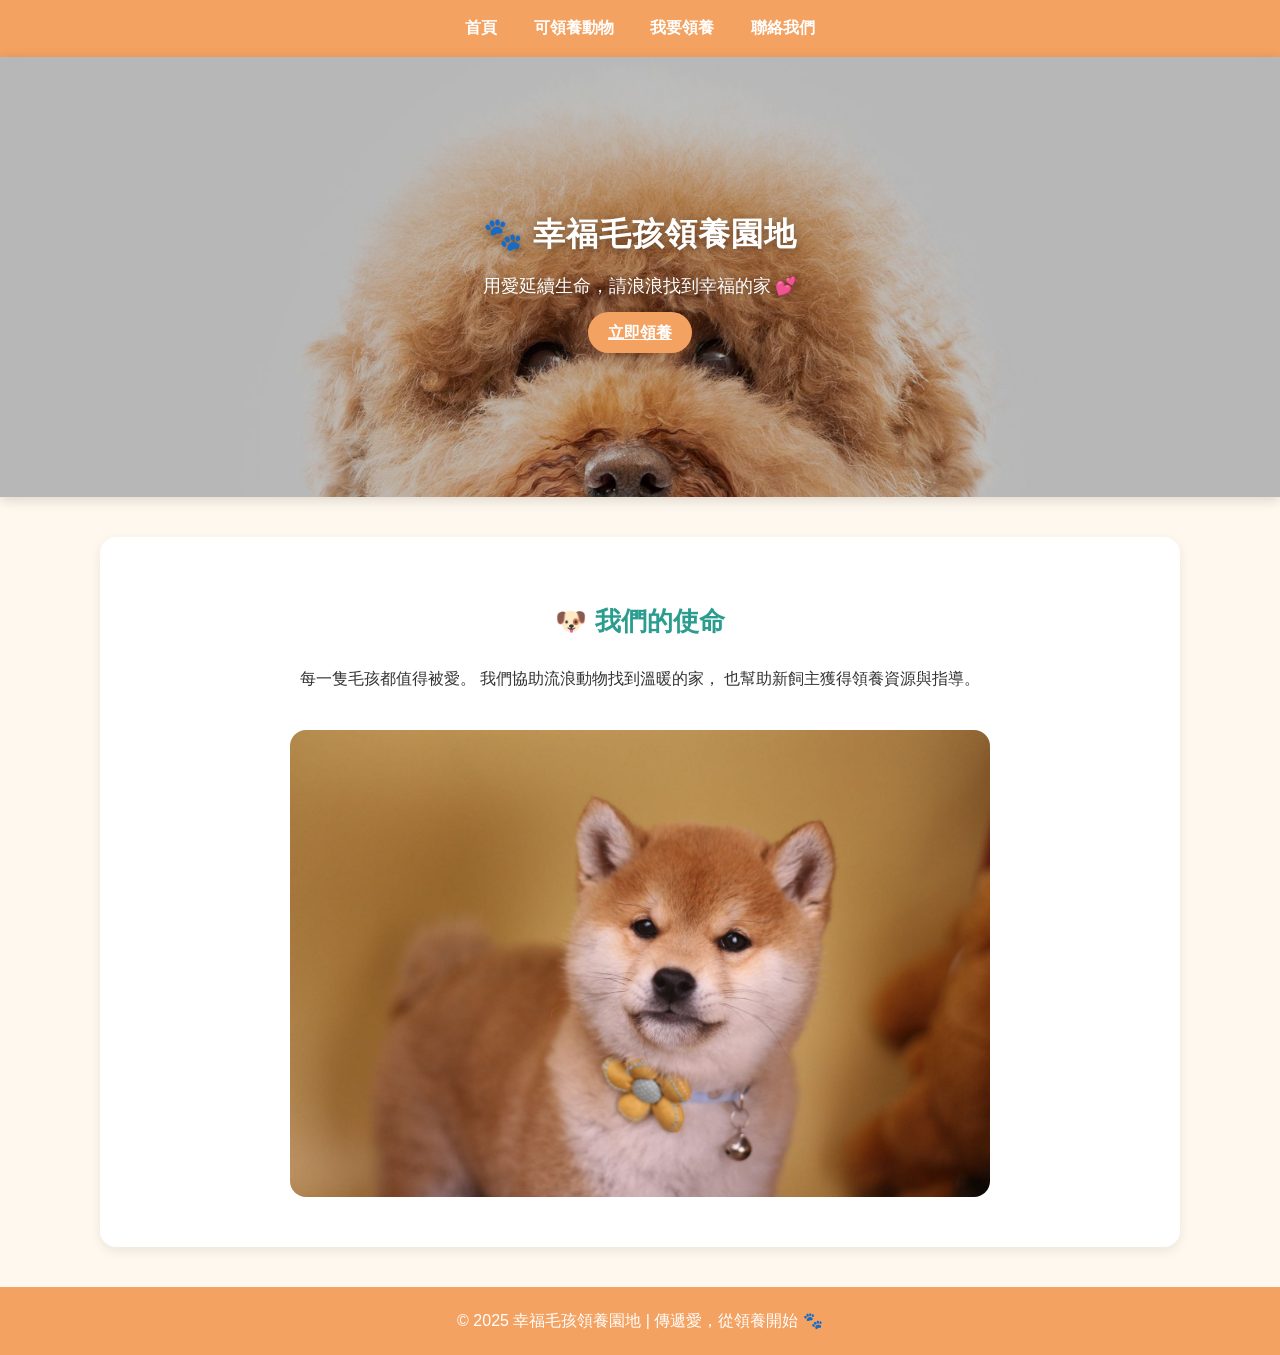
<file: index.html>
<!DOCTYPE html>
<html lang="zh-Hant">
<head>
  <meta charset="UTF-8">
  <title>幸福毛孩領養園地</title>
  <link rel="stylesheet" href="style.css">
</head>
<body>
  <nav class="nav">
    <a href="index.html" class="nav__link">首頁</a>
    <a href="animals.html" class="nav__link">可領養動物</a>
    <a href="adopt.html" class="nav__link">我要領養</a>
    <a href="contact.html" class="nav__link">聯絡我們</a>
  </nav>

  <div class="hero">
    <div class="hero__content">
      <h1>🐾 幸福毛孩領養園地</h1>
      <p>用愛延續生命，請浪浪找到幸福的家 💕</p>
      <a href="adopt.html" class="btn">立即領養</a>
    </div>
  </div>

  <div class="container" style="text-align:center;">
    <h2>🐶 我們的使命</h2>
    <p>每一隻毛孩都值得被愛。  
      我們協助流浪動物找到溫暖的家，  
      也幫助新飼主獲得領養資源與指導。</p>
    <img src="images/R (1).jpg" alt="毛孩形象圖" style="width:70%;border-radius:16px;margin-top:20px;">
  </div>

  <footer>
    © 2025 幸福毛孩領養園地 | 傳遞愛，從領養開始 🐾
  </footer>
</body>
</html>
</file>
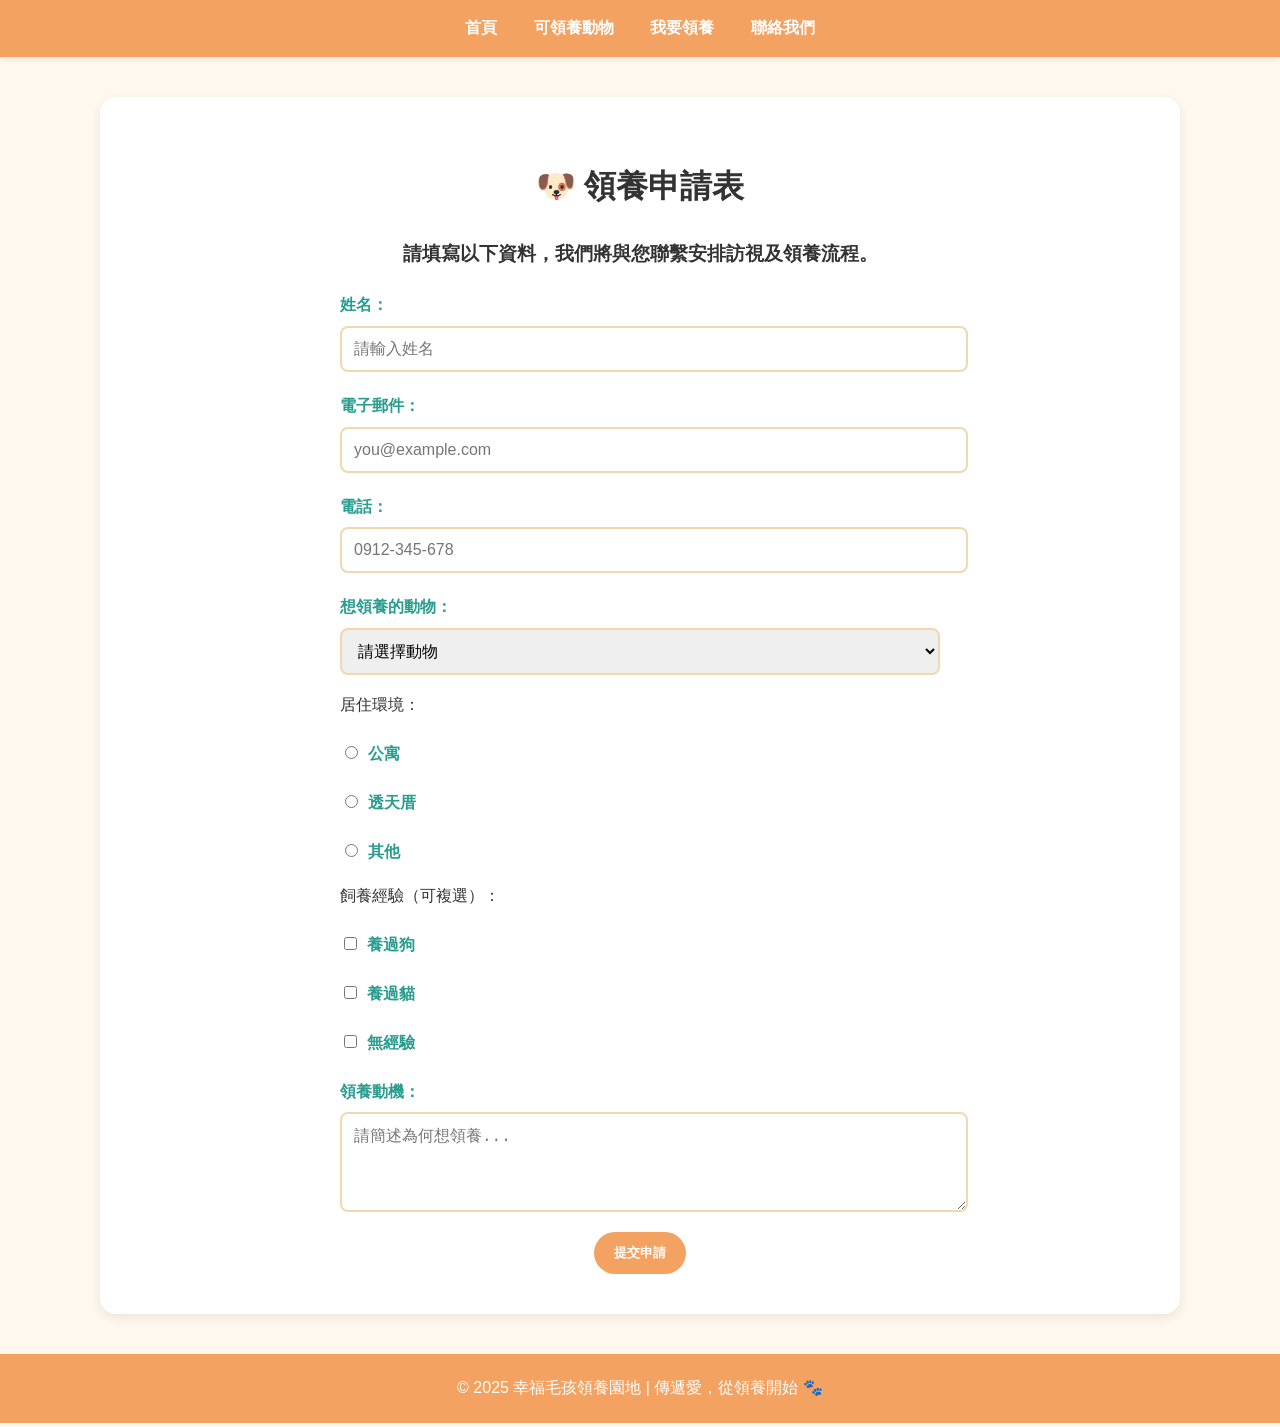
<file: adopt.html>
<!DOCTYPE html>
<html lang="zh-Hant">
<head>
  <meta charset="UTF-8">
  <title>領養申請表</title>
  <link rel="stylesheet" href="style.css">
</head>
<body>
  <nav class="nav">
    <a href="index.html" class="nav__link">首頁</a>
    <a href="animals.html" class="nav__link">可領養動物</a>
    <a href="adopt.html" class="nav__link">我要領養</a>
    <a href="contact.html" class="nav__link">聯絡我們</a>
  </nav>

  <div class="container">
    <h1>🐶 領養申請表</h1>
    <h3>請填寫以下資料，我們將與您聯繫安排訪視及領養流程。</h3>

    <form action="thankyou.html" method="get">
      <label for="name">姓名：</label>
      <input type="text" id="name" name="name" placeholder="請輸入姓名" required>

      <label for="email">電子郵件：</label>
      <input type="email" id="email" name="email" placeholder="you@example.com" required>

      <label for="phone">電話：</label>
      <input type="tel" id="phone" name="phone" placeholder="0912-345-678" required>

                  <label for="animal">想領養的動物：</label>
            <select id="animal" name="animal" required>
                <option value="">請選擇動物</option>
                <optgroup label="🐶 狗狗">
                    <option value="柴犬小福">柴犬小福</option>
                    <option value="拉布拉多多多">拉布拉多多多</option>
                </optgroup>
                <optgroup label="🐱 貓咪">
                    <option value="美短拉拉">美短拉拉</option>
                    <option value="虎斑大斑">虎斑大斑</option>
                </optgroup>
                <optgroup label="🐹 其他小動物">
                    <option value="天竺鼠小米">天竺鼠小米</option>
                    <option value="鸚鵡阿飛">鸚鵡阿飛</option>
                </optgroup>
            </select>


      <p>居住環境：</p>
      <label><input type="radio" name="house" value="apartment"> 公寓</label>
      <label><input type="radio" name="house" value="house"> 透天厝</label>
      <label><input type="radio" name="house" value="other"> 其他</label>

      <p>飼養經驗（可複選）：</p>
      <label><input type="checkbox" name="experience" value="dog"> 養過狗</label>
      <label><input type="checkbox" name="experience" value="cat"> 養過貓</label>
      <label><input type="checkbox" name="experience" value="none"> 無經驗</label>

      <label for="reason">領養動機：</label>
      <textarea id="reason" name="reason" rows="4" placeholder="請簡述為何想領養..."></textarea>

      <div class="btn-group">
        <button class="btn" type="submit">提交申請</button>
      </div>
    </form>
  </div>

  <footer>
    © 2025 幸福毛孩領養園地 | 傳遞愛，從領養開始 🐾
  </footer>
</body>
</html>
</file>
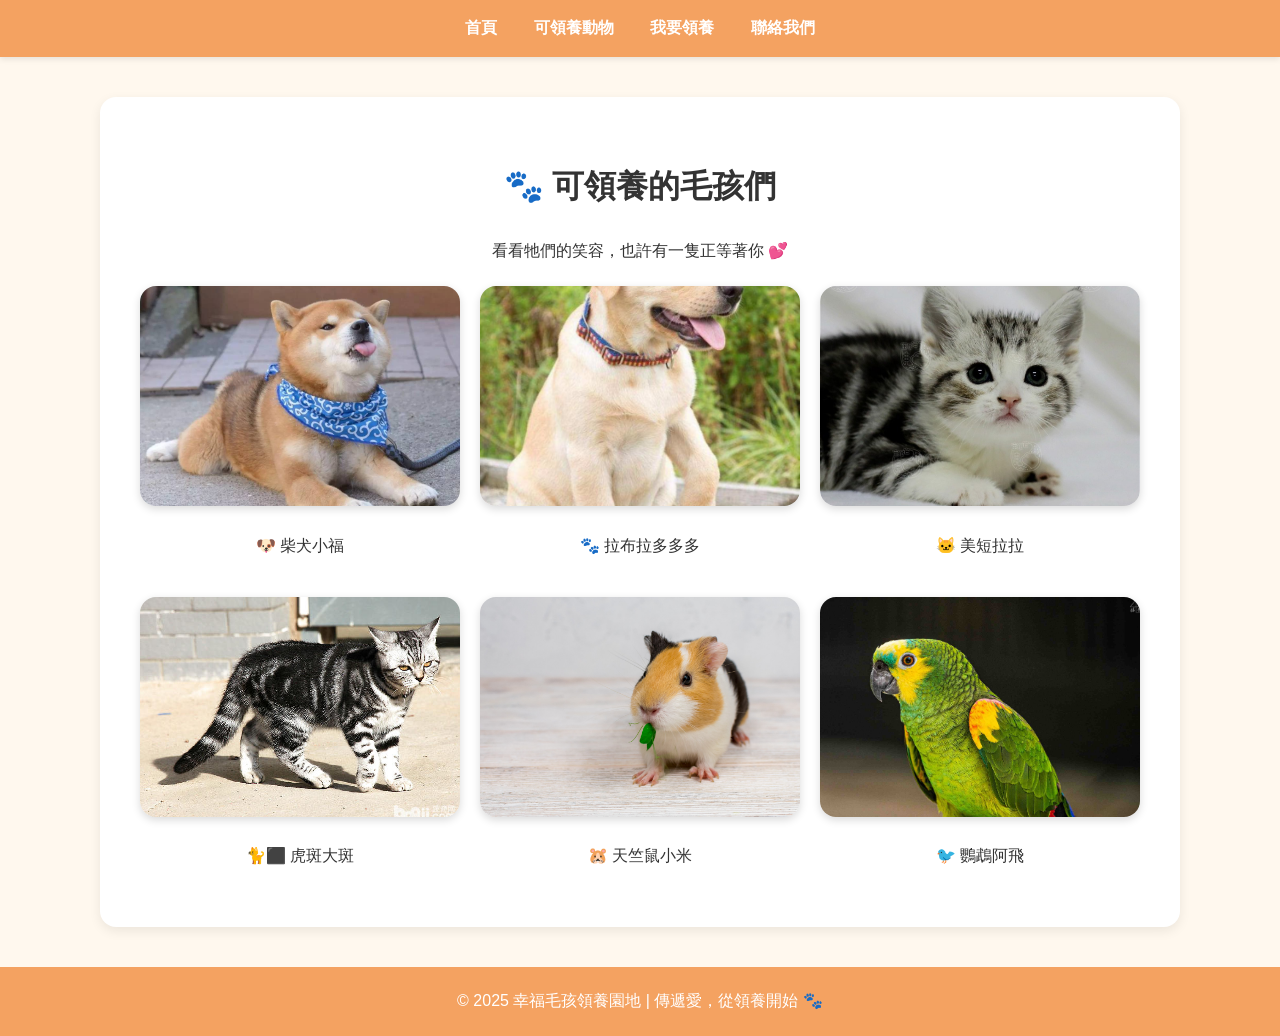
<file: animals.html>
<!DOCTYPE html>
<html lang="zh-Hant">

<head>
    <meta charset="UTF-8">
    <title>可領養動物</title>
    <link rel="stylesheet" href="style.css">
</head>

<body>
    <nav class="nav">
        <a href="index.html" class="nav__link">首頁</a>
        <a href="animals.html" class="nav__link">可領養動物</a>
        <a href="adopt.html" class="nav__link">我要領養</a>
        <a href="contact.html" class="nav__link">聯絡我們</a>
    </nav>

    <div class="container">
        <h1>🐾 可領養的毛孩們</h1>
        <p style="text-align:center;">看看牠們的笑容，也許有一隻正等著你 💕</p>

        <div class="gallery">
            <!-- 柴犬小福 -->
            <div class="animal-card">
                <img src="images/R.jpg" alt="柴犬小福" class="animal-img"
                    onclick="document.getElementById('info1').showModal()">
                <p>🐶 柴犬小福</p>
            </div>

            <dialog id="info1" class="animal-dialog">
                <h2>🐶 柴犬小福</h2>
                <img src="images/R.jpg" alt="柴犬小福" class="dialog-img">
                <p>年齡：約 2 歲<br>個性：活潑、喜歡曬太陽 ☀️<br>健康狀況：已結紮，定期施打疫苗</p>
                <button class="btn" onclick="this.closest('dialog').close()">關閉</button>
            </dialog>

            <!-- 拉布拉多多多 -->
            <div class="animal-card">
                <img src="images/u=3066865212,3186862801&fm=199&app=68&f=JPEG.jpg" alt="拉布拉多多多" class="animal-img"
                    onclick="document.getElementById('info2').showModal()">
                <p>🐾 拉布拉多多多</p>
            </div>

            <dialog id="info2" class="animal-dialog">
                <h2>🐾 拉布拉多多多</h2>
                <img src="images/u=3066865212,3186862801&fm=199&app=68&f=JPEG.jpg" alt="拉布拉多多多" class="dialog-img">
                <p>年齡：約 3 歲<br>個性：忠誠、有點害羞 🐕🦺<br>健康狀況：已接種疫苗</p>
                <button class="btn" onclick="this.closest('dialog').close()">關閉</button>
            </dialog>

            <!-- 美短拉拉 -->
            <div class="animal-card">
                <img src="images/R (2).jpg" alt="美短拉拉" class="animal-img"
                    onclick="document.getElementById('info3').showModal()">
                <p>🐱 美短拉拉</p>
            </div>

            <dialog id="info3" class="animal-dialog">
                <h2>🐱 美短拉拉</h2>
                <img src="images/R (2).jpg" alt="美短拉拉" class="dialog-img">
                <p>年齡：約 1 歲<br>個性：親人、喜歡貓條 🐱💕<br>健康狀況：已接種疫苗</p>
                <button class="btn" onclick="this.closest('dialog').close()">關閉</button>
            </dialog>

            <!-- 虎斑大斑 -->
            <div class="animal-card">
                <img src="images/R (4).jpg" alt="虎斑大斑" class="animal-img"
                    onclick="document.getElementById('info4').showModal()">
                <p>🐈⬛ 虎斑大斑</p>
            </div>

            <dialog id="info4" class="animal-dialog">
                <h2>🐈⬛ 虎斑大斑</h2>
                <img src="images/R (4).jpg" alt="虎斑大斑" class="dialog-img">
                <p>年齡：約 1 歲<br>個性：親人、喜歡被拍屁屁 🐈⬛💕<br>健康狀況：已接種疫苗</p>
                <button class="btn" onclick="this.closest('dialog').close()">關閉</button>
            </dialog>

            <!-- 天竺鼠小米 -->
            <div class="animal-card">
                <img src="images/R8NE7Zb99t8ThRD_12001.jpg" alt="天竺鼠小米" class="animal-img"
                    onclick="document.getElementById('info5').showModal()">
                <p>🐹 天竺鼠小米</p>
            </div>

            <dialog id="info5" class="animal-dialog">
                <h2>🐹 天竺鼠小米</h2>
                <img src="images/R8NE7Zb99t8ThRD_12001.jpg" alt="天竺鼠小米" class="dialog-img">
                <p>年齡：約 1 歲<br>個性：害羞、喜歡葵瓜子 🐹🌰<br>健康狀況：已驅蟲</p>
                <button class="btn" onclick="this.closest('dialog').close()">關閉</button>
            </dialog>

            <!-- 鸚鵡阿飛 -->
            <div class="animal-card">
                <img src="images/s-1-AA5I0507.jpg" alt="鸚鵡阿飛" class="animal-img"
                    onclick="document.getElementById('info6').showModal()">
                <p>🐦 鸚鵡阿飛</p>
            </div>

            <dialog id="info6" class="animal-dialog">
                <h2>🐦 鸚鵡阿飛</h2>
                <img src="images/s-1-AA5I0507.jpg" alt="鸚鵡阿飛" class="dialog-img">
                <p>年齡：約 3 歲<br>個性：愛講話 🐦<br>健康狀況：良好</p>
                <button class="btn" onclick="this.closest('dialog').close()">關閉</button>
            </dialog>
        </div>
    </div>

    <footer>
        © 2025 幸福毛孩領養園地 | 傳遞愛，從領養開始 🐾
    </footer>
</body>

</html>
</file>
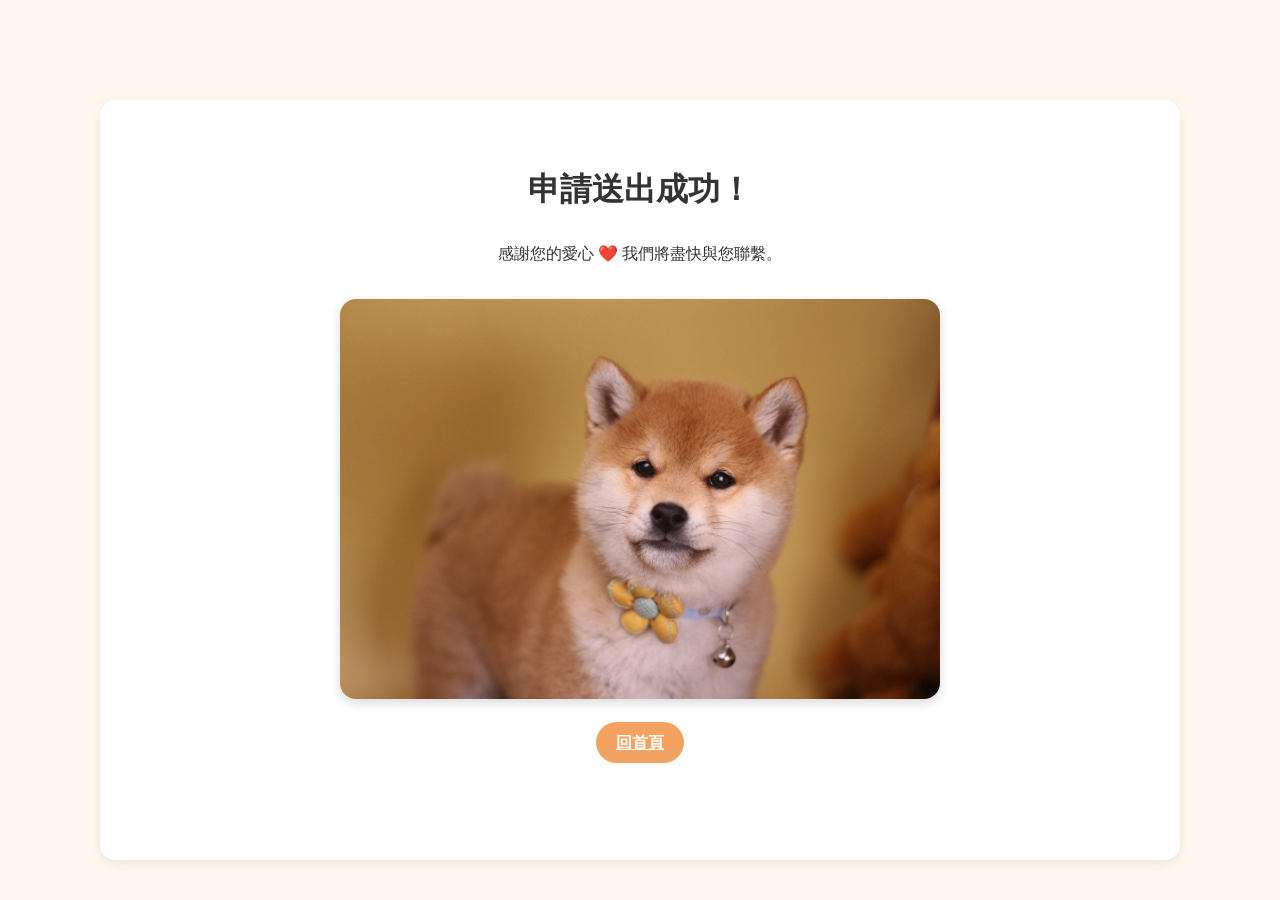
<file: thankyou.html>
<!DOCTYPE html>
<html lang="zh-Hant">
<head>
  <meta charset="UTF-8">
  <title>申請完成</title>
  <link rel="stylesheet" href="style.css">
</head>
<body>
  <div class="container" style="text-align:center;margin-top:100px;">
    <h1>申請送出成功！</h1>
    <p>感謝您的愛心 ❤️ 我們將盡快與您聯繫。</p>
    <img src="images/R (1).jpg" alt="成功送出示意圖" class="success-img">
    <a href="index.html" class="btn">回首頁</a>
  </div>
</body>
</html>
</file>
<file: style.css>
/* === 全站顏色設定 === */
:root {
  --main-color: #f4a261;      /* 橘色 */
  --main-dark: #e76f51;       /* 深橘紅 */
  --accent-color: #2a9d8f;    /* 粉綠 */
  --bg-light: #fff8ee;        /* 米白背景 */
  --text-color: #333;
}

/* === Flex 版型讓 footer 永遠在底部 === */
html, body {
  height: 100%;
  margin: 0;
  display: flex;
  flex-direction: column;
}

/* === 全域設定 === */
body {
  font-family: "Noto Sans TC", "Comic Neue", sans-serif;
  background-color: var(--bg-light);
  color: var(--text-color);
  line-height: 1.8;
}

/* === 導覽列 === */
.nav {
  background-color: var(--main-color);
  text-align: center;
  padding: 14px 0;
  box-shadow: 0 2px 6px rgba(0,0,0,0.1);
}
.nav__link {
  color: #fff;
  text-decoration: none;
  margin: 0 16px;
  font-weight: 600;
  transition: color 0.3s ease;
}
.nav__link:hover {
  color: var(--accent-color);
}

/* === Hero 區塊 === */
.hero {
  text-align: center;
  background: linear-gradient(135deg, #f4a261, #e76f51);
  color: #fff;
  padding: 60px 20px;
  border-radius: 16px;
  box-shadow: 0 3px 12px rgba(0,0,0,0.15);
  flex: 1; /* 撐開主體空間 */
}
.hero h1 {
  color: #fff;
  font-size: 2.2rem;
  letter-spacing: 1px;
}
.hero p {
  font-size: 1.1rem;
  margin: 12px 0 20px;
}

/* === 主容器 === */
.container {
  width: 85%;
  max-width: 1000px;
  margin: 40px auto;
  background-color: #fff;
  padding: 40px;
  border-radius: 16px;
  box-shadow: 0 4px 12px rgba(0,0,0,0.08);
  flex: 1; /* 撐開主體空間 */
}

.container h3 {
    text-align: center;
    margin-bottom: 20px;
    color: var(--text-color);
}

/* === 標題 === */
h1, h2 {
  text-align: center;
}
h2 {
  color: var(--accent-color);
  font-size: 1.6rem;
}

/* === 按鈕 === */
.btn {
  background-color: var(--main-color);
  color: #fff;
  padding: 12px 20px;
  border: none;
  border-radius: 50px;
  cursor: pointer;
  transition: all 0.3s ease;
  font-weight: 600;
}
.btn:hover {
  background-color: var(--main-dark);
  transform: translateY(-3px);
  box-shadow: 0 4px 8px rgba(0,0,0,0.2);
}

.btn-group {
  text-align: center;
  margin-top: 10px;
}

/* === 表單 === */
form {
  width: 100%;
  max-width: 600px;
  margin: 0 auto;
}
label {
  font-weight: bold;
  display: block;
  margin-top: 20px;
  color: var(--accent-color);
}
input, select, textarea {
  width: 100%;
  padding: 12px;
  margin-top: 6px;
  border: 2px solid #f0d8b0;
  border-radius: 8px;
  transition: border-color 0.3s ease;
  font-size: 1rem;
}
input:focus, select:focus, textarea:focus {
  border-color: var(--main-color);
  outline: none;
}
input[type="radio"], input[type="checkbox"] {
  width: auto;
  margin-right: 6px;
}

/* === 圖片牆 === */
.gallery {
  display: grid;
  grid-template-columns: repeat(auto-fill, minmax(240px, 1fr));
  gap: 20px;
  margin-top: 20px;
}
.gallery img {
  width: 100%;
  height: 220px;
  object-fit: cover;
  border-radius: 16px;
  box-shadow: 0 3px 8px rgba(0,0,0,0.15);
  transition: transform 0.3s ease, box-shadow 0.3s ease;
}
.gallery img:hover {
  transform: scale(1.05);
  box-shadow: 0 6px 16px rgba(0,0,0,0.25);
}

/* === Footer === */
footer {
  text-align: center;
  padding: 20px;
  background-color: var(--main-color);
  color: #fff;
  border-top-left-radius: 0px;
  border-top-right-radius: 0px;
  font-weight: 500;
}
/* Hero：整張圖當背景 */
.hero {
  position: relative;
  min-height: 320px;                  /* 視覺高度 */
  padding: 60px 20px;                 /* 內距避免文字貼邊 */
  border-radius: 0px;
  box-shadow: 0 3px 12px rgba(0,0,0,0.15);
  background-image: 
    linear-gradient(                  /* 上方淡淡的漸層做遮罩，讓字清楚 */
      rgba(0,0,0,0.25), 
      rgba(0,0,0,0.25)
    ),
    url("images/474533385_636457475713147_1520438934029432471_n.jpg");                  /* ← 換成你的圖片檔名 */
  background-size: cover;             /* 充滿區塊、不變形 */
  background-position: center;        /* 居中對齊 */
  color: #fff;                        /* 讓文字變白 */
  display: flex;                      /* 置中內容 */
  align-items: center;                /* 垂直置中 */
  justify-content: center;            /* 水平置中 */
  text-align: center;                 /* 文字置中 */
}

/* 文字容器（可加一點陰影提升可讀性） */
.hero__content h1 { 
  margin: 0 0 8px;
  font-size: 2rem;
  text-shadow: 0 2px 8px rgba(0,0,0,0.35);
}
.hero__content p {
  margin: 0 0 16px;
  text-shadow: 0 2px 6px rgba(0,0,0,0.3);
}
.animal-card {
  text-align: center;
}
.animal-img {
  width: 100%;
  height: 220px;
  object-fit: cover;
  border-radius: 12px;
  cursor: pointer;
  transition: transform 0.2s;
}
.animal-img:hover {
  transform: scale(1.05);
}

/* 彈出視窗樣式 */
.animal-dialog {
  border: none;
  border-radius: 16px;
  padding: 20px;
  max-width: 400px;
  text-align: center;
  background: rgba(255, 255, 255, 0.95);
  box-shadow: 0 8px 24px rgba(0,0,0,0.2);
  backdrop-filter: blur(5px);
}
.dialog-img {
  width: 80%;
  border-radius: 12px;
  margin-bottom: 10px;
}

/* 背景半透明遮罩 */
::backdrop {
  background: rgba(0,0,0,0.4);
}
/* 成功頁圖片樣式 */
.success-img {
  width: 100%;
  max-width: 600px;
  border-radius: 16px;
  margin: 30px auto;
  display: block;
  box-shadow: 0 4px 12px rgba(0, 0, 0, 0.15);
  object-fit: cover;
}
</file>
